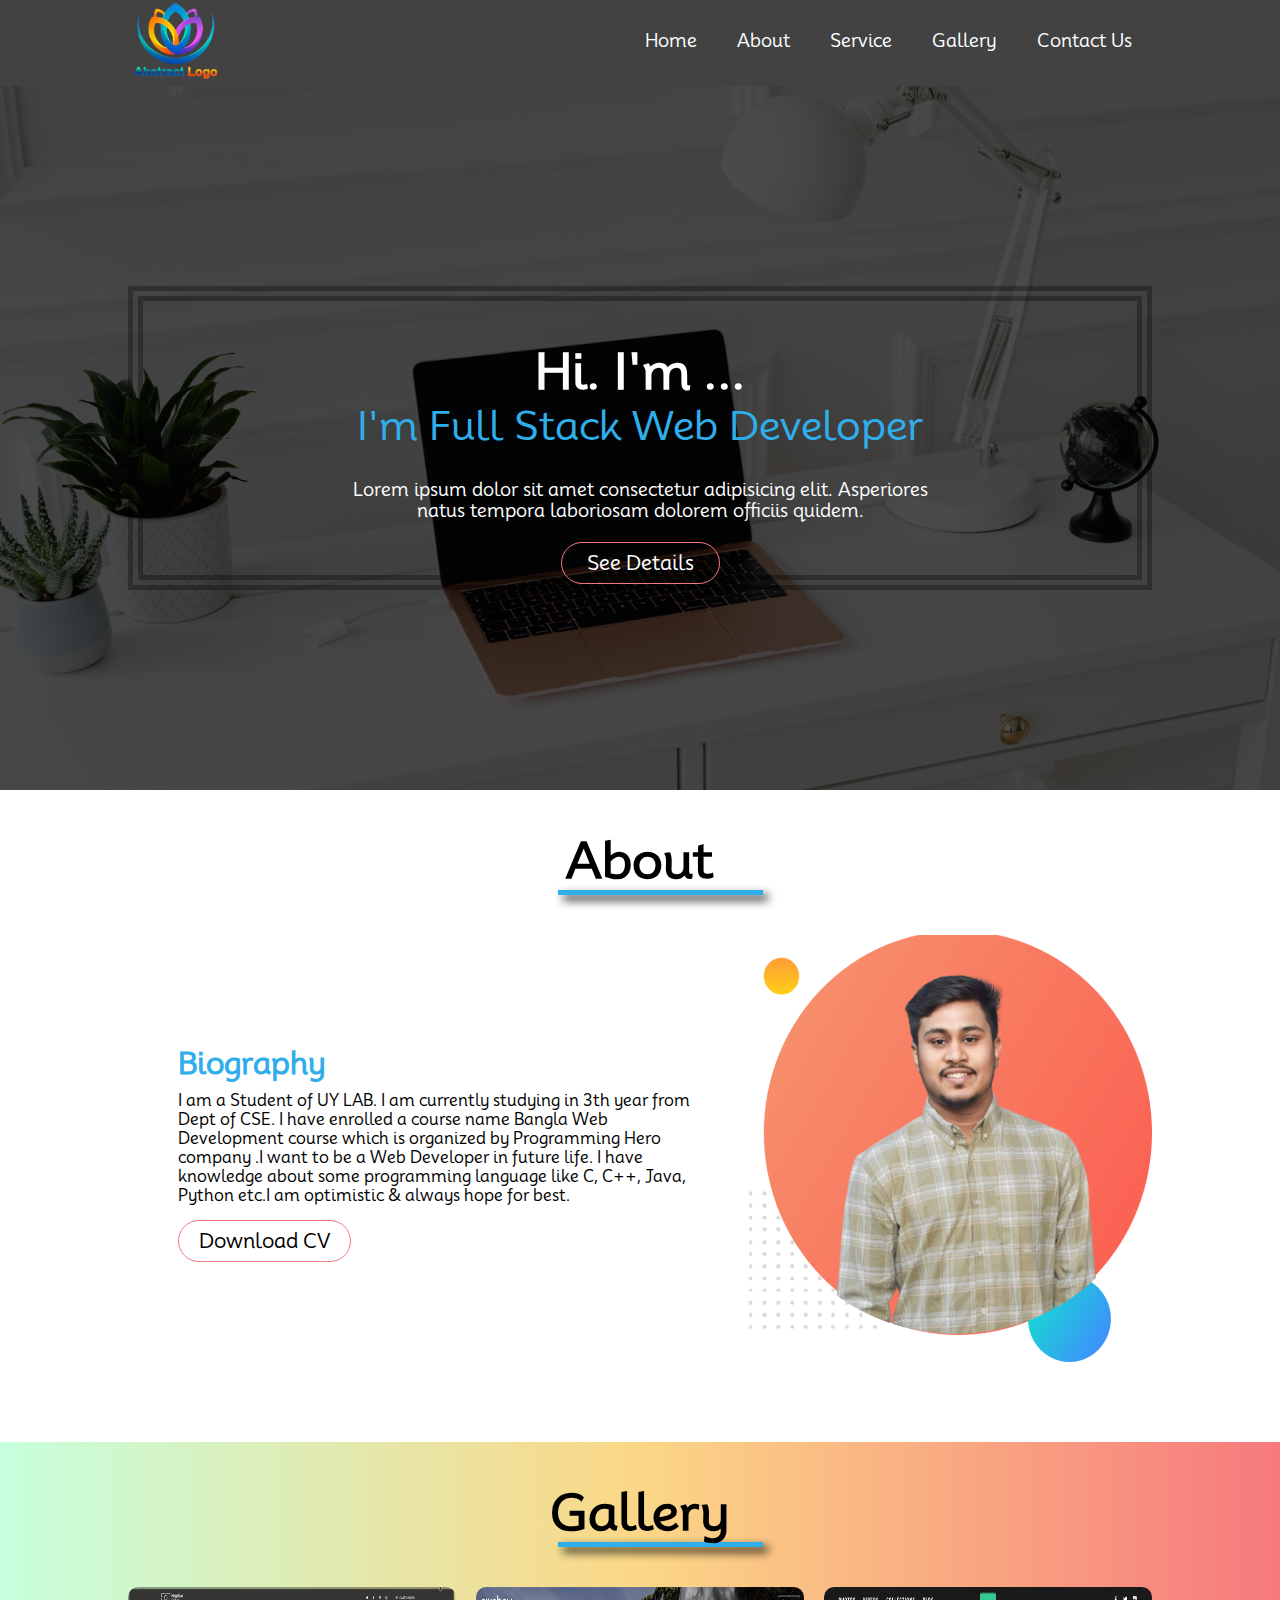
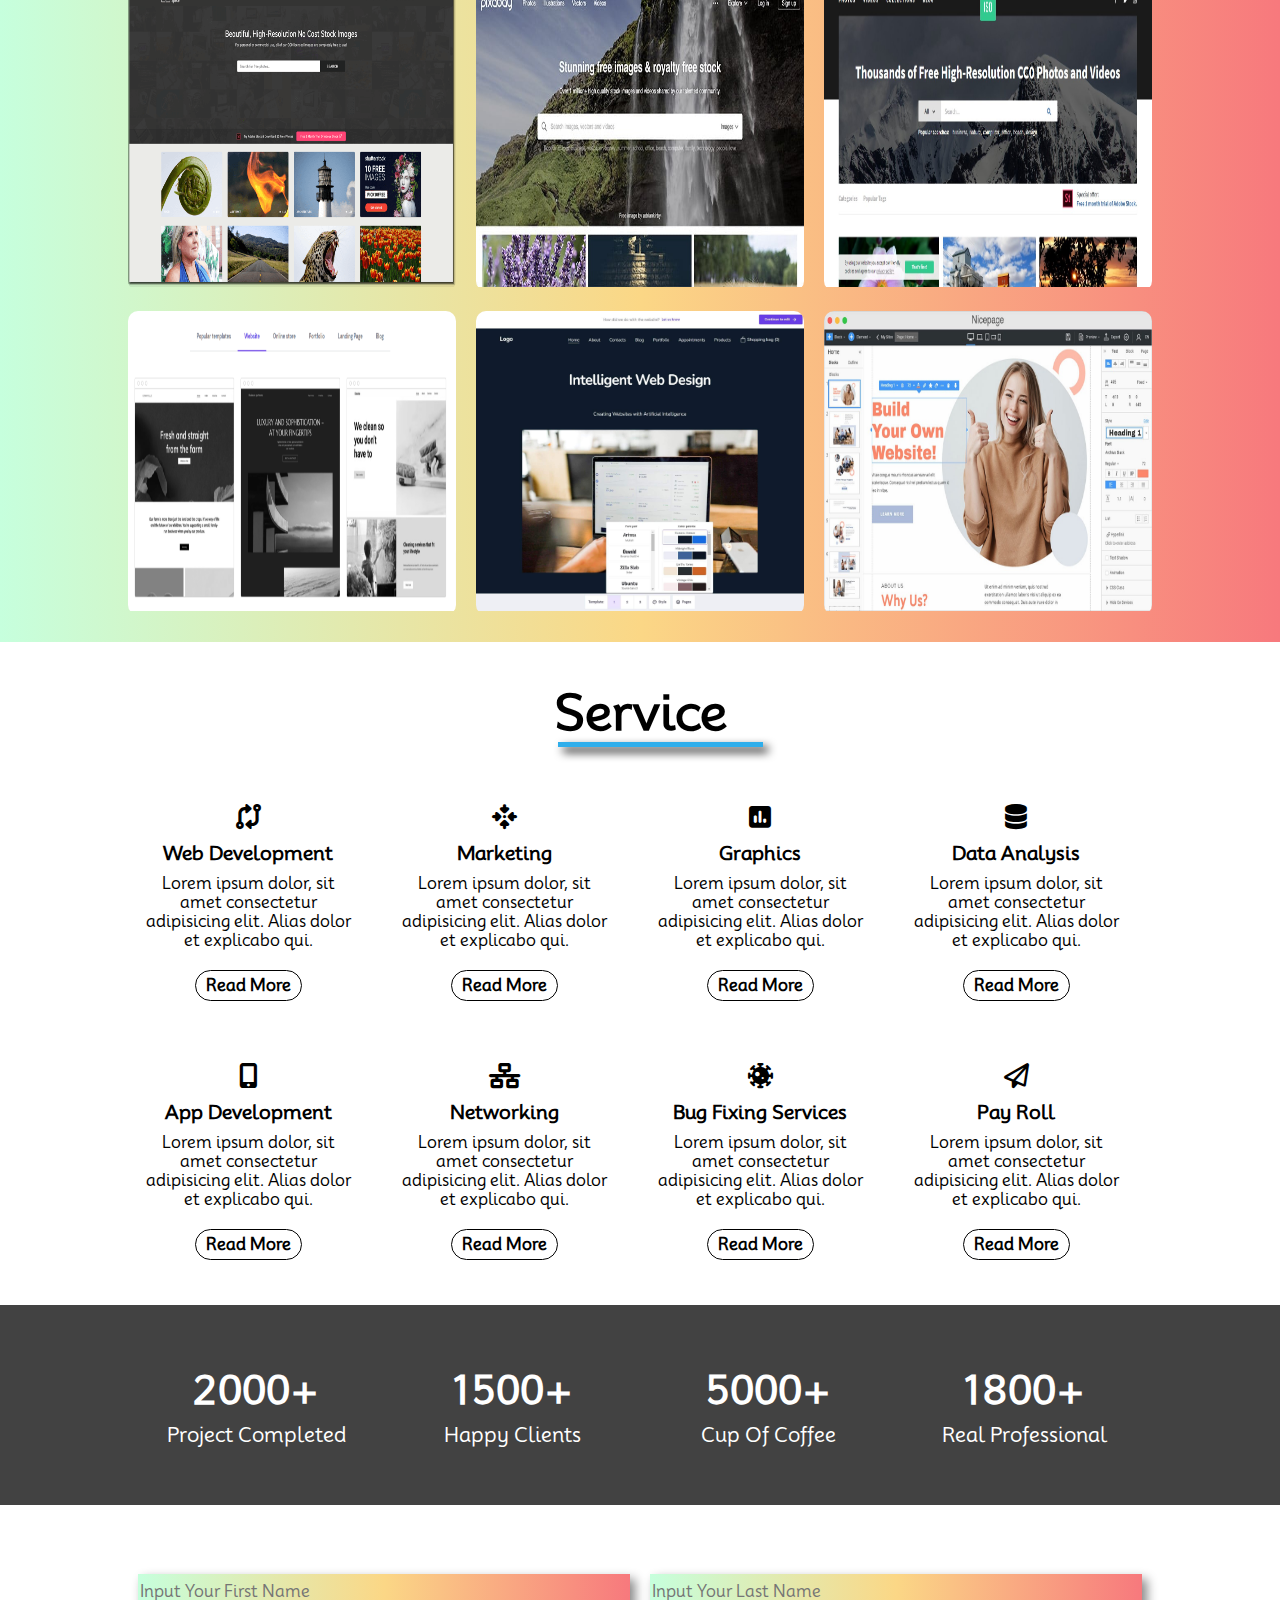
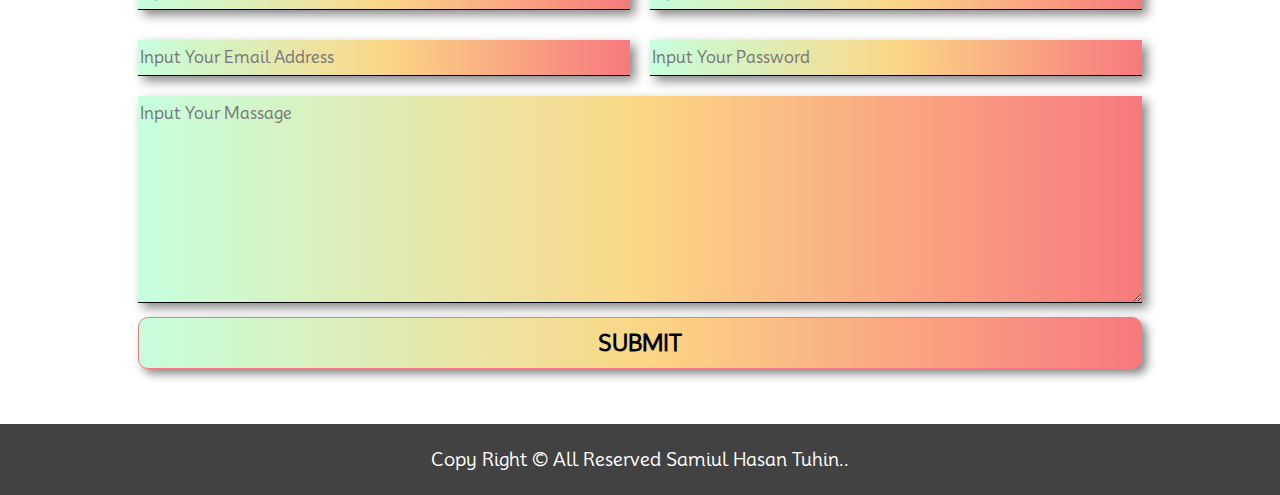
<file: index.html>
<!DOCTYPE html>
<html lang="en">
<head>
    <meta charset="UTF-8">
    <meta name="viewport" content="width=device-width, initial-scale=1.0">
    <title>class-10</title>
    <link rel="preconnect" href="https://fonts.googleapis.com">
    <link rel="preconnect" href="https://fonts.gstatic.com" crossorigin>
    <link href="https://fonts.googleapis.com/css2?family=Montserrat:wght@100;200;400;500;600;700;800&family=Mooli&display=swap" rel="stylesheet">
    <link rel="stylesheet" href="css/all.css">
    <link rel="stylesheet" href="css/style.css">
</head>
<body>


    <!-- header section start  -->
    <nav>
        <div class="container">
            <div class="logo">
                <img src="image/logo.png" alt="">
            </div>
            <div class="menu">
                <ul>
                    <li><a href="index.html">Home</a></li>
                    <li><a href="about.html">About</a></li>
                    <li><a href="service.html">Service</a></li>
                    <li><a href="gallery.html">Gallery</a></li>
                    <li><a href="contact.html">Contact Us</a></li>
                </ul>
            </div>
        </div>
        <div class="clear"></div>
    </nav>
    <!-- header section end  -->

    <!-- banner section start  -->
    <div id="banner">
        <div class="banner_overlay">
            <div class="container">
                <div class="banner_content">
                    <h1>Hi. I'm ...</h1>
                    <h2>I'm Full Stack Web Developer</h2>
                    <p>Lorem ipsum dolor sit amet consectetur adipisicing elit. Asperiores natus tempora laboriosam dolorem officiis quidem.</p>
                    <a href="#">See Details</a>
                </div>
            </div>
        </div>
    </div>

    <!-- banner section end  -->

    <!-- about section start  -->
    <section id="about">
        <div class="container">
                <h1>About</h1>
                <div class="line"></div>
            <div class="about_main">
                <div class="about_content">
                    <h2>Biography</h2>
                    <p>I am a Student of UY LAB. I am currently studying in 3th year from Dept of CSE. I have enrolled a course name Bangla Web Development course which is organized by Programming Hero company .I want to be a Web Developer in future life. I have knowledge about some programming language like C, C++, Java, Python etc.I am optimistic & always hope for best.</p>
                    <a href="#">Download CV</a>
                </div>
                <div class="about_image">
                    <img src="image/tuhin.png" alt="">
                </div>
            </div>
        </div>
    </section>

    <!-- about section end  -->

    <!-- Gallery section start  -->
    <div id="gallery">
        <div class="container">
            <h1>Gallery</h1>
            <div class="line"></div>
            <div class="gallery_image">
                <img src="image/gallery_1.png" alt="">
                <div class="gallery_img_overlay">
                    <a href="#"><i class="fa-solid fa-link"></i></a>
                </div>
            </div>
            <div class="gallery_image image_middle">
                <img src="image/gallery_2.jpg" alt="">
                <div class="gallery_img_overlay">
                    <a href="#"><i class="fa-solid fa-link"></i></a>
                </div>
            </div>
            <div class="gallery_image">
                <img src="image/gallery_4.jpg" alt="">
                <div class="gallery_img_overlay">
                    <a href="#"><i class="fa-solid fa-link"></i></a>
                </div>
            </div>
            <div class="gallery_image">
                <img src="image/gallery1.png" alt="">
                <div class="gallery_img_overlay">
                    <a href="#"><i class="fa-solid fa-link"></i></a>
                </div>
            </div>
            <div class="gallery_image  image_middle">
                <img src="image/gallery1.jpg " alt="">
                <div class="gallery_img_overlay">
                    <a href="#"><i class="fa-solid fa-link"></i></a>
                </div>
            </div>
            <div class="gallery_image">
                <img src="image/gallery.jpg" alt="">
                <div class="gallery_img_overlay">
                    <a href="#"><i class="fa-solid fa-link"></i></a>
                </div>
            </div>

        </div>
    </div>
    <!-- Gallery section end  -->

     <!-- service section start  -->
     <section id="service">
        <div class="container">
            <h1>Service</h1>
            <div class="line"></div>

            <div class="service_main">
                <a href="#" class="service_icon"><i class="fa-solid fa-code-compare"></i></a>
                <h3>Web Development</h3>
                <p>Lorem ipsum dolor, sit amet consectetur adipisicing elit. Alias dolor et explicabo qui.</p>
                <a href="#" class="service_read">Read More</a>
            </div>
            <div class="service_main margin_class">
                <a href="#" class="service_icon"><i class="fa-solid fa-arrows-to-dot"></i></a>
                <h3>Marketing</h3>
                <p>Lorem ipsum dolor, sit amet consectetur adipisicing elit. Alias dolor et explicabo qui.</p>
                <a href="#" class="service_read">Read More</a>
            </div>
            <div class="service_main margin_class_right">
                <a href="#" class="service_icon"><i class="fa-solid fa-square-poll-vertical"></i></a>
                <h3>Graphics</h3>
                <p>Lorem ipsum dolor, sit amet consectetur adipisicing elit. Alias dolor et explicabo qui.</p>
                <a href="#" class="service_read">Read More</a>
            </div>
            <div class="service_main">
                <a href="#" class="service_icon"><i class="fa-solid fa-database"></i></a>
                <h3>Data Analysis</h3>
                <p>Lorem ipsum dolor, sit amet consectetur adipisicing elit. Alias dolor et explicabo qui.</p>
                <a href="#" class="service_read">Read More</a>
            </div>

            <div class="service_main">
                <a href="#" class="service_icon"><i class="fa-solid fa-mobile-screen-button"></i></a>
                <h3>App Development</h3>
                <p>Lorem ipsum dolor, sit amet consectetur adipisicing elit. Alias dolor et explicabo qui.</p>
                <a href="#" class="service_read">Read More</a>
            </div>
            <div class="service_main margin_class">
                <a href="#" class="service_icon"><i class="fa-solid fa-network-wired"></i></a>
                <h3>Networking</h3>
                <p>Lorem ipsum dolor, sit amet consectetur adipisicing elit. Alias dolor et explicabo qui.</p>
                <a href="#" class="service_read">Read More</a>
            </div>
            <div class="service_main margin_class_right">
                <a href="#" class="service_icon"><i class="fa-solid fa-virus-covid"></i></a>
                <h3>Bug Fixing Services</h3>
                <p>Lorem ipsum dolor, sit amet consectetur adipisicing elit. Alias dolor et explicabo qui.</p>
                <a href="#" class="service_read">Read More</a>
            </div>
            <div class="service_main">
                <a href="#" class="service_icon"><i class="fa-regular fa-paper-plane"></i></a>
                <h3>Pay Roll</h3>
                <p>Lorem ipsum dolor, sit amet consectetur adipisicing elit. Alias dolor et explicabo qui.</p>
                <a href="#" class="service_read">Read More</a>
            </div>

        </div>
        <div class="clear"></div>
     </section>
     <!-- service section end  -->

     <!-- number section start  -->
     <div id="number">
        <div class="container">
            <div class="number_main">
                <h2>2000+</h2>
                <p>Project Completed</p>
            </div>
            <div class="number_main">
                <h2>1500+</h2>
                <p>Happy Clients</p>
            </div>
            <div class="number_main">
                <h2>5000+</h2>
                <p>Cup Of Coffee</p>
            </div>
            <div class="number_main">
                <h2>1800+</h2>
                <p>Real Professional</p>
            </div>
        </div>
     </div>
     <!-- number section end  -->
     <!-- contact form start  -->

     <section id="contact">
        <div class="container">
            <!-- form start  -->
            <form action="" class="main_form" >
                <input class="input_name_f" type="text" placeholder="Input Your First Name" required>
                <input class="input_name_l" type="text" placeholder="Input Your Last Name" required>
                <input class="input_email" type="email" placeholder="Input Your Email Address" required>
                <input class="input_pass" type="password" placeholder="Input Your Password" required>
                <textarea class="input_mass" name="" id="" cols="30" rows="10" placeholder="Input Your Massage" required></textarea>
                <button class="submit" type="submit">submit</button>
            </form>
            <!-- form end  -->
        </div>
     </section>

     
     <!-- contact form end  -->

     <!-- footer section  start  -->

     <footer id="footer">
        <div class="container">
            <div class="footer_text">
                <p>Copy right &copy; All Reserved Samiul Hasan Tuhin..</p>
            </div>
        </div>
     </footer>

     <!-- footer section  end  -->





    
</body>
</html>
</file>
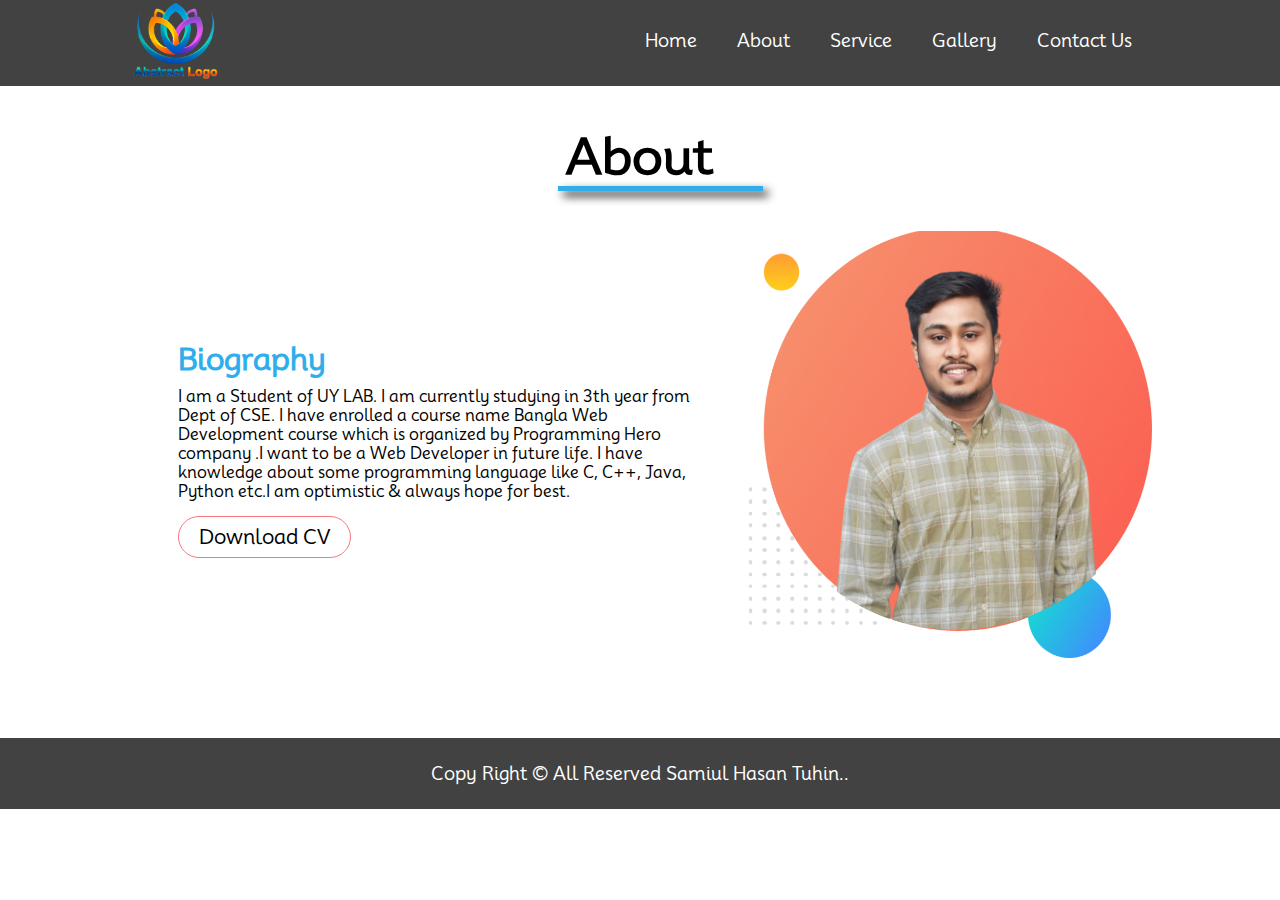
<file: about.html>
<!DOCTYPE html>
<html lang="en">
<head>
    <meta charset="UTF-8">
    <meta name="viewport" content="width=device-width, initial-scale=1.0">
    <title>class-10</title>
    <link rel="preconnect" href="https://fonts.googleapis.com">
    <link rel="preconnect" href="https://fonts.gstatic.com" crossorigin>
    <link href="https://fonts.googleapis.com/css2?family=Montserrat:wght@100;200;400;500;600;700;800&family=Mooli&display=swap" rel="stylesheet">
    <link rel="stylesheet" href="css/all.css">
    <link rel="stylesheet" href="css/style.css">
</head>
<body>


     <!-- header section start  -->
     <nav>
        <div class="container">
            <div class="logo">
                <img src="image/logo.png" alt="">
            </div>
            <div class="menu">
                <ul>
                    <li><a href="index.html">Home</a></li>
                    <li><a href="about.html">About</a></li>
                    <li><a href="service.html">Service</a></li>
                    <li><a href="gallery.html">Gallery</a></li>
                    <li><a href="contact.html">Contact Us</a></li>
                </ul>
            </div>
        </div>
        <div class="clear"></div>
    </nav>
    <!-- header section end  -->


    <!-- about section start  -->
    <section id="about">
        <div class="container">
                <h1>About</h1>
                <div class="line"></div>
            <div class="about_main">
                <div class="about_content">
                    <h2>Biography</h2>
                    <p>I am a Student of UY LAB. I am currently studying in 3th year from Dept of CSE. I have enrolled a course name Bangla Web Development course which is organized by Programming Hero company .I want to be a Web Developer in future life. I have knowledge about some programming language like C, C++, Java, Python etc.I am optimistic & always hope for best.</p>
                    <a href="#">Download CV</a>
                </div>
                <div class="about_image">
                    <img src="image/tuhin.png" alt="">
                </div>
            </div>
        </div>
    </section>

    <!-- about section end  -->

 
     <!-- footer section  start  -->

     <footer id="footer">
        <div class="container">
            <div class="footer_text">
                <p>Copy right &copy; All Reserved Samiul Hasan Tuhin..</p>
            </div>
        </div>
     </footer>

     <!-- footer section  end  -->





    
</body>
</html>
</file>
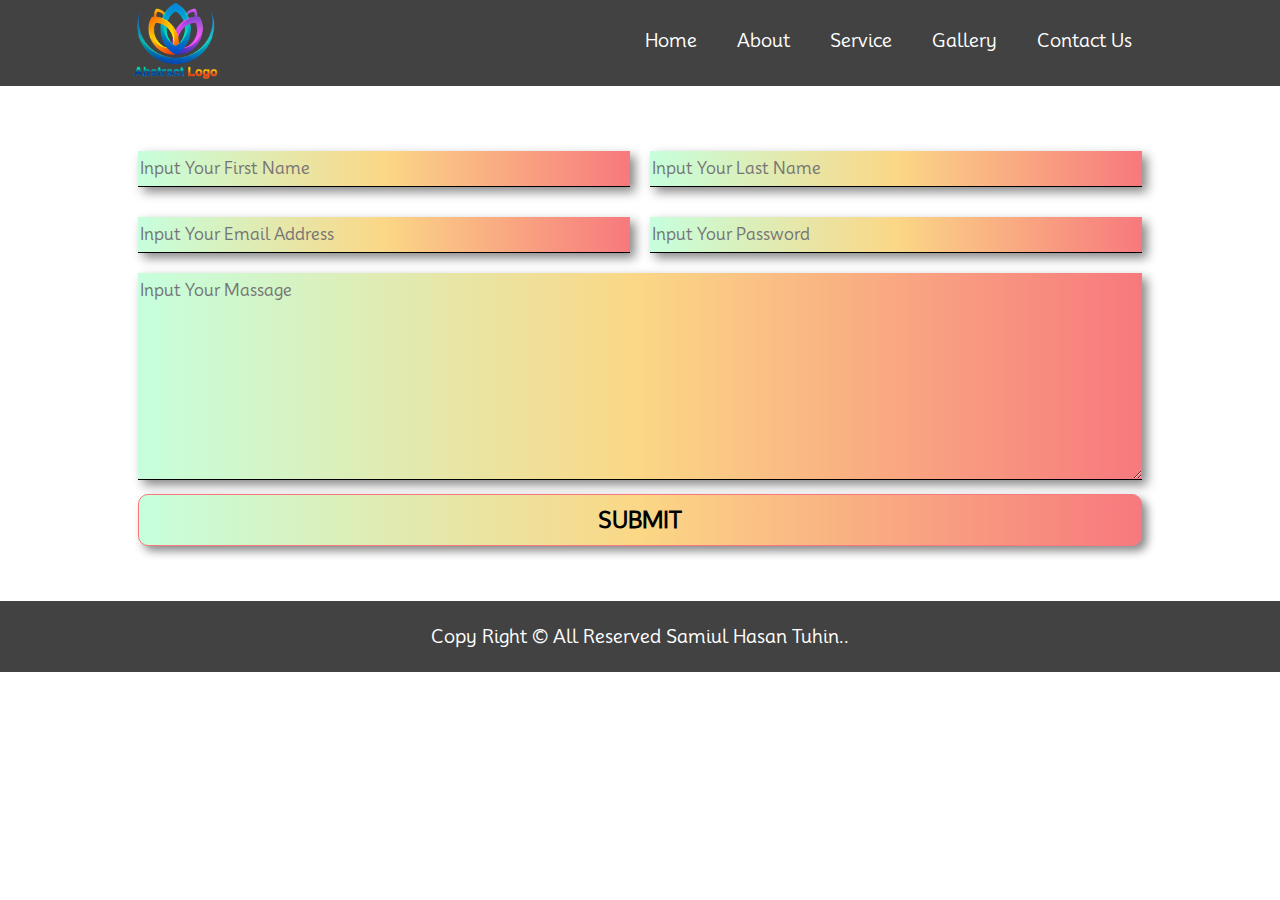
<file: contact.html>
<!DOCTYPE html>
<html lang="en">
<head>
    <meta charset="UTF-8">
    <meta name="viewport" content="width=device-width, initial-scale=1.0">
    <title>class-10</title>
    <link rel="preconnect" href="https://fonts.googleapis.com">
    <link rel="preconnect" href="https://fonts.gstatic.com" crossorigin>
    <link href="https://fonts.googleapis.com/css2?family=Montserrat:wght@100;200;400;500;600;700;800&family=Mooli&display=swap" rel="stylesheet">
    <link rel="stylesheet" href="css/all.css">
    <link rel="stylesheet" href="css/style.css">
</head>
<body>


     <!-- header section start  -->
     <nav>
        <div class="container">
            <div class="logo">
                <img src="image/logo.png" alt="">
            </div>
            <div class="menu">
                <ul>
                    <li><a href="index.html">Home</a></li>
                    <li><a href="about.html">About</a></li>
                    <li><a href="service.html">Service</a></li>
                    <li><a href="gallery.html">Gallery</a></li>
                    <li><a href="contact.html">Contact Us</a></li>
                </ul>
            </div>
        </div>
        <div class="clear"></div>
    </nav>
    <!-- header section end  -->

 
     <!-- contact form start  -->

     <section id="contact">
        <div class="container">
            <!-- form start  -->
            <form action="" class="main_form" >
                <input class="input_name_f" type="text" placeholder="Input Your First Name" required>
                <input class="input_name_l" type="text" placeholder="Input Your Last Name" required>
                <input class="input_email" type="email" placeholder="Input Your Email Address" required>
                <input class="input_pass" type="password" placeholder="Input Your Password" required>
                <textarea class="input_mass" name="" id="" cols="30" rows="10" placeholder="Input Your Massage" required></textarea>
                <button class="submit" type="submit">submit</button>
            </form>
            <!-- form end  -->
        </div>
     </section>

     
     <!-- contact form end  -->

     <!-- footer section  start  -->

     <footer id="footer">
        <div class="container">
            <div class="footer_text">
                <p>Copy right &copy; All Reserved Samiul Hasan Tuhin..</p>
            </div>
        </div>
     </footer>

     <!-- footer section  end  -->





    
</body>
</html>
</file>
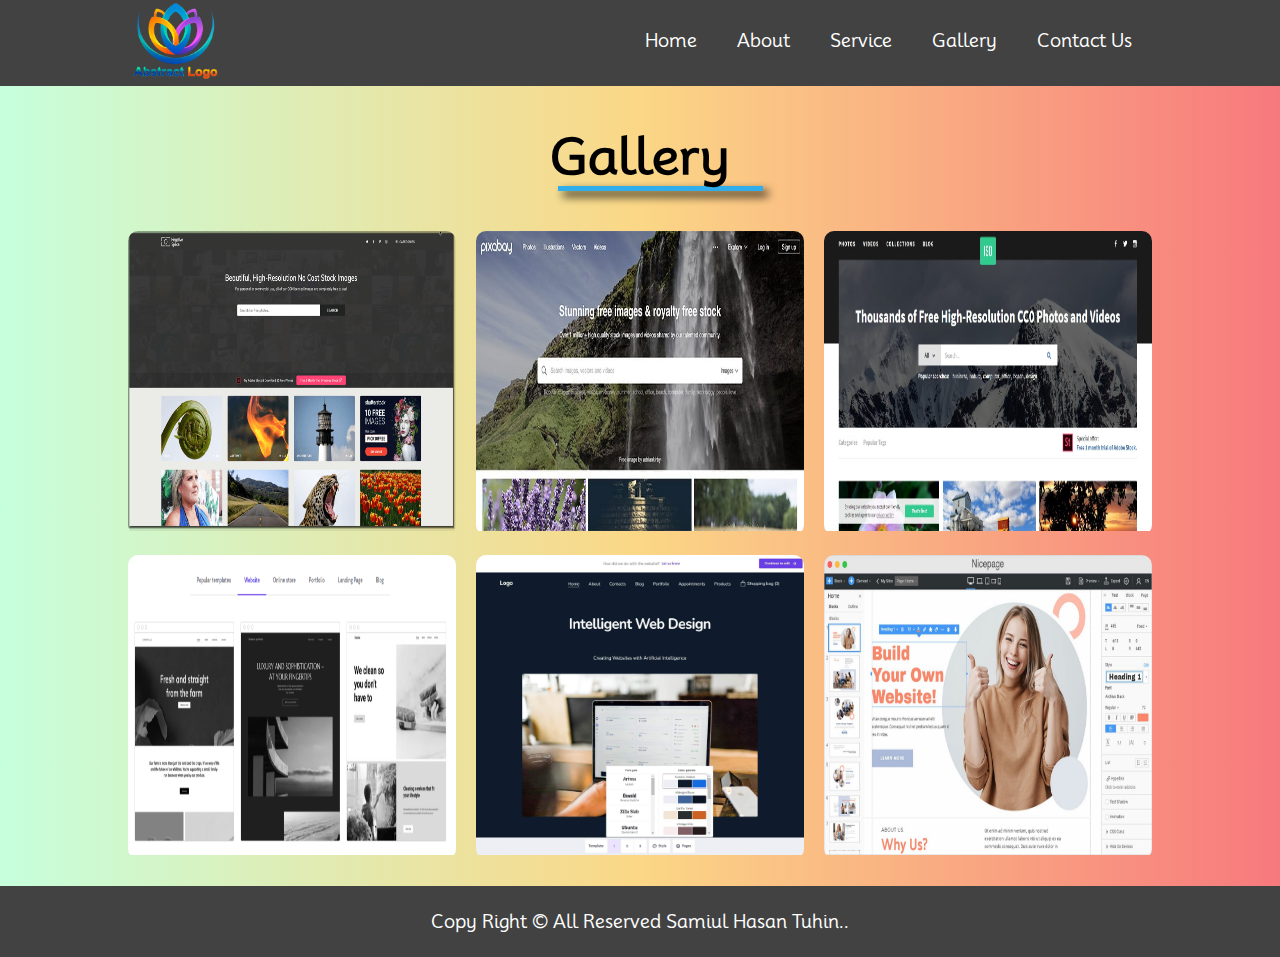
<file: gallery.html>
<!DOCTYPE html>
<html lang="en">
<head>
    <meta charset="UTF-8">
    <meta name="viewport" content="width=device-width, initial-scale=1.0">
    <title>class-10</title>
    <link rel="preconnect" href="https://fonts.googleapis.com">
    <link rel="preconnect" href="https://fonts.gstatic.com" crossorigin>
    <link href="https://fonts.googleapis.com/css2?family=Montserrat:wght@100;200;400;500;600;700;800&family=Mooli&display=swap" rel="stylesheet">
    <link rel="stylesheet" href="css/all.css">
    <link rel="stylesheet" href="css/style.css">
</head>
<body>


     <!-- header section start  -->
     <nav>
        <div class="container">
            <div class="logo">
                <img src="image/logo.png" alt="">
            </div>
            <div class="menu">
                <ul>
                    <li><a href="index.html">Home</a></li>
                    <li><a href="about.html">About</a></li>
                    <li><a href="service.html">Service</a></li>
                    <li><a href="gallery.html">Gallery</a></li>
                    <li><a href="contact.html">Contact Us</a></li>
                </ul>
            </div>
        </div>
        <div class="clear"></div>
    </nav>
    <!-- header section end  -->

    <!-- Gallery section start  -->
    <div id="gallery">
        <div class="container">
            <h1>Gallery</h1>
            <div class="line"></div>
            <div class="gallery_image">
                <img src="image/gallery_1.png" alt="">
                <div class="gallery_img_overlay">
                    <a href="#"><i class="fa-solid fa-link"></i></a>
                </div>
            </div>
            <div class="gallery_image image_middle">
                <img src="image/gallery_2.jpg" alt="">
                <div class="gallery_img_overlay">
                    <a href="#"><i class="fa-solid fa-link"></i></a>
                </div>
            </div>
            <div class="gallery_image">
                <img src="image/gallery_4.jpg" alt="">
                <div class="gallery_img_overlay">
                    <a href="#"><i class="fa-solid fa-link"></i></a>
                </div>
            </div>
            <div class="gallery_image">
                <img src="image/gallery1.png" alt="">
                <div class="gallery_img_overlay">
                    <a href="#"><i class="fa-solid fa-link"></i></a>
                </div>
            </div>
            <div class="gallery_image  image_middle">
                <img src="image/gallery1.jpg " alt="">
                <div class="gallery_img_overlay">
                    <a href="#"><i class="fa-solid fa-link"></i></a>
                </div>
            </div>
            <div class="gallery_image">
                <img src="image/gallery.jpg" alt="">
                <div class="gallery_img_overlay">
                    <a href="#"><i class="fa-solid fa-link"></i></a>
                </div>
            </div>

        </div>
    </div>
    <!-- Gallery section end  -->


     <!-- footer section  start  -->

     <footer id="footer">
        <div class="container">
            <div class="footer_text">
                <p>Copy right &copy; All Reserved Samiul Hasan Tuhin..</p>
            </div>
        </div>
     </footer>

     <!-- footer section  end  -->





    
</body>
</html>
</file>
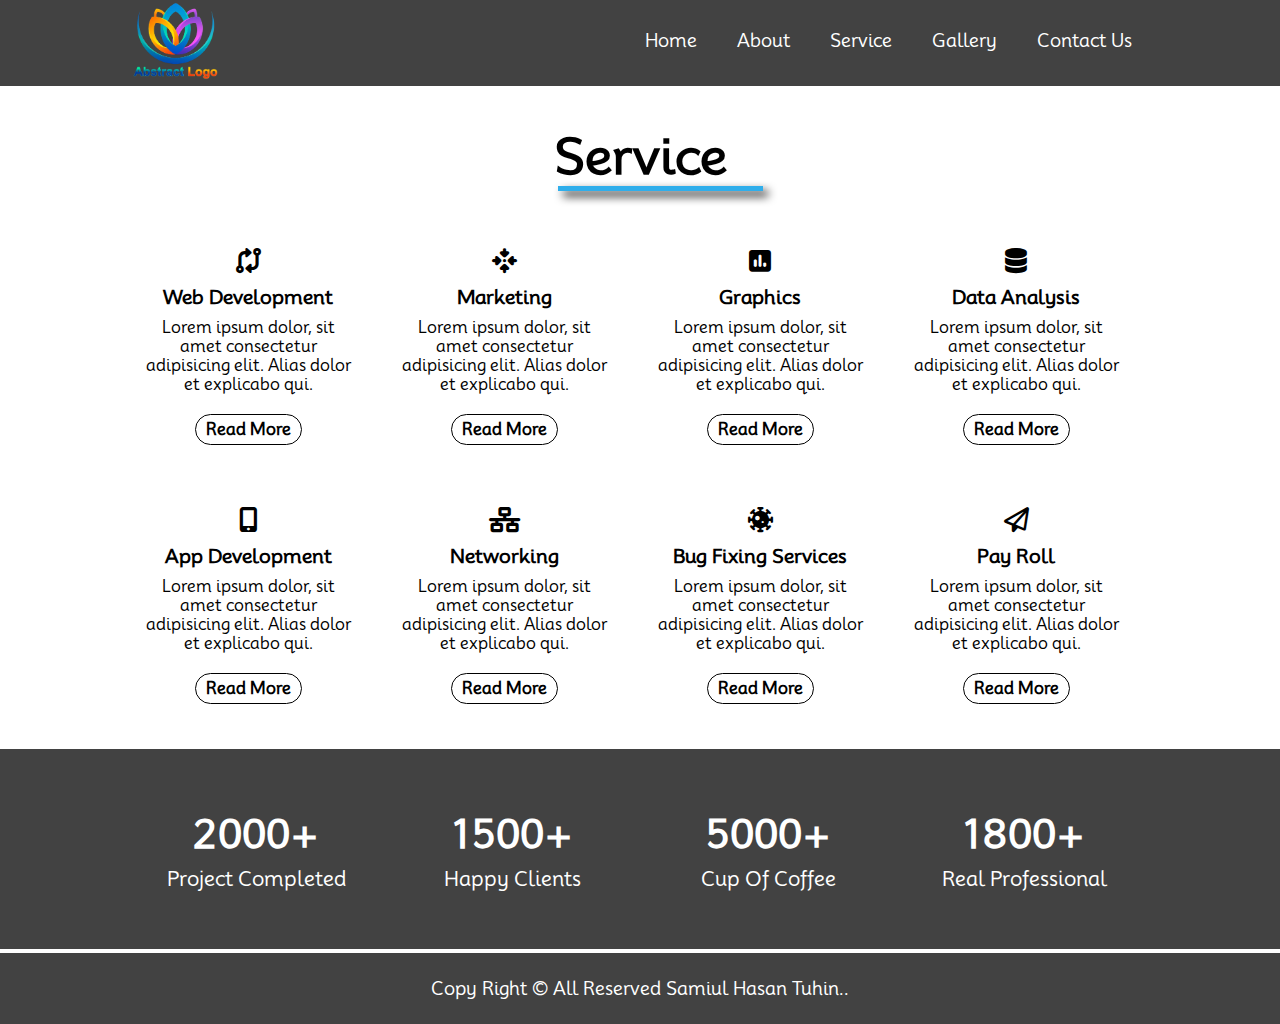
<file: service.html>
<!DOCTYPE html>
<html lang="en">
<head>
    <meta charset="UTF-8">
    <meta name="viewport" content="width=device-width, initial-scale=1.0">
    <title>class-10</title>
    <link rel="preconnect" href="https://fonts.googleapis.com">
    <link rel="preconnect" href="https://fonts.gstatic.com" crossorigin>
    <link href="https://fonts.googleapis.com/css2?family=Montserrat:wght@100;200;400;500;600;700;800&family=Mooli&display=swap" rel="stylesheet">
    <link rel="stylesheet" href="css/all.css">
    <link rel="stylesheet" href="css/style.css">
</head>
<body>


     <!-- header section start  -->
     <nav>
        <div class="container">
            <div class="logo">
                <img src="image/logo.png" alt="">
            </div>
            <div class="menu">
                <ul>
                    <li><a href="index.html">Home</a></li>
                    <li><a href="about.html">About</a></li>
                    <li><a href="service.html">Service</a></li>
                    <li><a href="gallery.html">Gallery</a></li>
                    <li><a href="contact.html">Contact Us</a></li>
                </ul>
            </div>
        </div>
        <div class="clear"></div>
    </nav>
    <!-- header section end  -->

     <!-- service section start  -->
     <section id="service">
        <div class="container">
            <h1>Service</h1>
            <div class="line"></div>

            <div class="service_main">
                <a href="#" class="service_icon"><i class="fa-solid fa-code-compare"></i></a>
                <h3>Web Development</h3>
                <p>Lorem ipsum dolor, sit amet consectetur adipisicing elit. Alias dolor et explicabo qui.</p>
                <a href="#" class="service_read">Read More</a>
            </div>
            <div class="service_main margin_class">
                <a href="#" class="service_icon"><i class="fa-solid fa-arrows-to-dot"></i></a>
                <h3>Marketing</h3>
                <p>Lorem ipsum dolor, sit amet consectetur adipisicing elit. Alias dolor et explicabo qui.</p>
                <a href="#" class="service_read">Read More</a>
            </div>
            <div class="service_main margin_class_right">
                <a href="#" class="service_icon"><i class="fa-solid fa-square-poll-vertical"></i></a>
                <h3>Graphics</h3>
                <p>Lorem ipsum dolor, sit amet consectetur adipisicing elit. Alias dolor et explicabo qui.</p>
                <a href="#" class="service_read">Read More</a>
            </div>
            <div class="service_main">
                <a href="#" class="service_icon"><i class="fa-solid fa-database"></i></a>
                <h3>Data Analysis</h3>
                <p>Lorem ipsum dolor, sit amet consectetur adipisicing elit. Alias dolor et explicabo qui.</p>
                <a href="#" class="service_read">Read More</a>
            </div>

            <div class="service_main">
                <a href="#" class="service_icon"><i class="fa-solid fa-mobile-screen-button"></i></a>
                <h3>App Development</h3>
                <p>Lorem ipsum dolor, sit amet consectetur adipisicing elit. Alias dolor et explicabo qui.</p>
                <a href="#" class="service_read">Read More</a>
            </div>
            <div class="service_main margin_class">
                <a href="#" class="service_icon"><i class="fa-solid fa-network-wired"></i></a>
                <h3>Networking</h3>
                <p>Lorem ipsum dolor, sit amet consectetur adipisicing elit. Alias dolor et explicabo qui.</p>
                <a href="#" class="service_read">Read More</a>
            </div>
            <div class="service_main margin_class_right">
                <a href="#" class="service_icon"><i class="fa-solid fa-virus-covid"></i></a>
                <h3>Bug Fixing Services</h3>
                <p>Lorem ipsum dolor, sit amet consectetur adipisicing elit. Alias dolor et explicabo qui.</p>
                <a href="#" class="service_read">Read More</a>
            </div>
            <div class="service_main">
                <a href="#" class="service_icon"><i class="fa-regular fa-paper-plane"></i></a>
                <h3>Pay Roll</h3>
                <p>Lorem ipsum dolor, sit amet consectetur adipisicing elit. Alias dolor et explicabo qui.</p>
                <a href="#" class="service_read">Read More</a>
            </div>

        </div>
        <div class="clear"></div>
     </section>
     <!-- service section end  -->
      <!-- number section start  -->
      <div id="number" class="service_number">
        <div class="container">
            <div class="number_main">
                <h2>2000+</h2>
                <p>Project Completed</p>
            </div>
            <div class="number_main">
                <h2>1500+</h2>
                <p>Happy Clients</p>
            </div>
            <div class="number_main">
                <h2>5000+</h2>
                <p>Cup Of Coffee</p>
            </div>
            <div class="number_main">
                <h2>1800+</h2>
                <p>Real Professional</p>
            </div>
        </div>
     </div>
     <!-- number section end  -->

     <!-- footer section  start  -->

     <footer id="footer">
        <div class="container">
            <div class="footer_text">
                <p>Copy right &copy; All Reserved Samiul Hasan Tuhin..</p>
            </div>
        </div>
     </footer>

     <!-- footer section  end  -->





    
</body>
</html>
</file>
<file: css/style.css>
*{
    margin: 0;
    padding: 0;
    outline: none;
    box-sizing: border-box;
}
body{
    font-family: 'Montserrat', sans-serif;
    font-family: 'Mooli', sans-serif;
}
ul{
    list-style: none;
}
a{
    text-decoration: none;
}
/* header start  */
.clear{
    clear: both;
}
nav{
    background-color: #424242;
    /* background-image: linear-gradient(to right,  #f7797d , #fbd786 ,#c6ffdd); */
}
.container{
    width: 80%;
    margin: 0 auto;
}
.logo{
    width: 30%;
    float: left;
}
.logo img{
    width: 30%;
    height: 100%;
    cursor: pointer;
}
.menu{
    width: 70%;
    float: left;
}
.menu ul{
    float: right;
}
.menu ul li {
    float: left;
    margin-top: 30px;
}
.menu ul li a{
    color:white;
    font-size: 18px;
    padding: 10px 20px;
    transition: all linear .5s;

}
.menu ul li a:hover {
    background-image: linear-gradient(to right, #c6ffdd, #fbd786, #f7797d);
    border-radius: 30px;
    color: black;
    transition: all linear .5s;
}
/* banner start  */

#banner{
    background-image: url(../image/banner.jpg);
    background-position: center;
    background-repeat: no-repeat;
    background-size: cover;

}
.banner_overlay{
    background-color: rgba(0, 0, 0, .7);
    padding: 200px 0;
}
.banner_content{
    text-align: center;
    padding: 0 20%;
    border: 15px double rgba(0, 0, 0, .3);
}
.banner_content h1{
    color: white;
    font-weight: 700;
    font-size: 50px;
}
.banner_content h2{
    color: #2FAEEB;
    font-weight: 500;
    font-size: 40px;

}
.banner_content p{
    color: white;
    font-weight: 400;
    font-size: 18px;
    padding: 30px 0;
}
.banner_content a{
    padding: 8px 25px;
    font-size: 20px;
    color: white;
    margin-bottom: 20px;
    border: 1px solid #f7797d;
    border-radius: 30px;
    transition: all linear .5s;
}
.banner_content a:hover{
    background-image: linear-gradient(to right, #c6ffdd, #fbd786, #f7797d);
    /* background-image: linear-gradient(120deg, #d4fc79 0%, #96e6a1 100%); */
    color: black;
    transition: all linear .5s;
    border: none;
}
/* About start  */
.about_main{
    display: flex;
    margin-bottom: 80px;
}
.container h1{
    text-align: center;
    padding-top: 40px;
    font-size: 50px ;
}
.line{
    width: 20%;
    height: 5px;
    background-color: #2FAEEB;
    text-align: center;
    align-items: center;
    justify-content: center;
    margin-left: 430px;
    margin-bottom: 40px;
    box-shadow: 5px 5px 10px black;
}
.about_content{
    width: 60%;
    padding: 100px 50px;
}
.about_content h2{
    font-size: 30px;
    color: #2FAEEB;
    padding: 10px 0;
}
.about_content p{
    font-size: 16px;
    margin-bottom: 15px;
}
.about_content a{
    font-size: 20px;
    color: black;
    border: 1px solid #f7797d;
    padding: 8px 20px;
    border-radius: 30px;
    transition: all linear .5s;
    display: inline-block;
}
.about_content a:hover{
    background-image: linear-gradient(to right, #c6ffdd, #fbd786, #f7797d);
    color: black;
    transition: all linear .5s;
    border: 1px solid black;
}
.about_image{
    width: 40%;
}

.about_image img{
    width: 100%;
    height: 100%;
}
/* gallery start  */
#gallery{
    /* padding-bottom: 50px; */
    /* background-color: rgba(0, 0, 0, .7); */
    background-image: linear-gradient(to right, #c6ffdd, #fbd786, #f7797d);
    height: 800px;
    width: 100%;
}
.gallery_image{
    width: 32%;
    float: left;
    position: relative;
    overflow: hidden;
    border-radius: 10px;
    margin-bottom: 20px;
}
.gallery_image img{
    width: 100%;
    height: 300px;
    transition: all linear .5s;
}
.gallery_image:hover img{
    transform: scale(1.3);
    transition: all linear .5s;
}
.gallery_img_overlay{
    position: absolute;
    top: 0;
    left: 0;
    width: 100%;
    height: 100%;
    background-color: rgba(0, 0, 0, .5);
    display:flex;
    align-items: center;
    justify-content: center;
    text-align: center;
    transform: scale(0);
    transition: all linear .5s;
}
.gallery_img_overlay a{
    color: #f7797d;
    font-size: 30px;
}
.gallery_image:hover .gallery_img_overlay{
    transform: scale(1);
    transition: all linear .5s;
}
.image_middle{
    margin: 0 2%;
}

/* service start  */
#service{
    height: 400px;
    width: 100%;
}
.service_main{
    width: 23.5%;
    float: left;
    /* border: 1px solid black; */
    text-align: center;
    padding: 15px;
    border-radius: 20px;
    transition: all ease-in-out .5s;
    margin-bottom: 20px;

}
.service_main:hover{
    background-image: linear-gradient(to right, #c6ffdd, #fbd786, #f7797d);
    background-color: #f7797d;
    box-shadow:  0 0 10px 5px rgba(0,0,0,0.6);
    transition: all ease-in-out .5s;

    /* color: white; */

}
.service_main .service_icon{
    font-size: 25px;
    font-weight: 700;
    color: black;
    margin-bottom: 10px;
    display: block;
}
.service_main h3{
    font-size: 19px;
    margin-bottom: 10px;
    font-size: 500;
}
.service_main p{
    font-size: 16px;
    text-align: center;
    margin-bottom: 20px;
}
.service_main .service_read{
    font-size: 16px;
    font-weight: 600;
    color: black;
    padding: 5px 10px;
    border: 1px solid black;
    margin-bottom: 10px;
    border-radius: 30px;
    display: inline-block;
}
.margin_class{
    margin: 0 1.5%;
}
.margin_class_right{
    margin-right: 1.5%;
}
/* number start  */
#number{
    width: 100%;
    height: 200px;
    display: inline-block;
    text-align: center;
    align-items: center;
    justify-content: center;
    padding: 60px 0;
    background-color: #424242;

}
.number_main{
    width: 25%;
    float: left;
    text-align: center;
}
.number_main h2{
    font-size: 40px;
    font-weight: 600;
    color: white;
}
.number_main p{
    font-size: 20px;
    margin-top: 10px;
    color: white;

}
/* contact start  */
#contact{
    /* height: 400px; */
    /* background-color: #424242; */
}
.main_form{
    padding: 50px 0;
}
.main_form .input_name_f{
    width: 48%;
    float: left;
    outline: none;
    padding: 8px 2px;
    margin: 15px 1%;
    border: none;
    border-bottom: 1px solid black;
    box-shadow: 5px 5px 10px #888888;
    font-size: 16px;
    text-transform: capitalize;
    font-family: 'Mooli', sans-serif;
    background-image: linear-gradient(to right, #c6ffdd, #fbd786, #f7797d);
    color: black;

}
/* .main_form .input_name_f::placeholder{
    font-size: 16px;
    text-transform: capitalize;
    font-family: 'Mooli', sans-serif;
} */
.main_form .input_name_l{
    width: 48%;
    outline: none;
    padding: 8px 2px;
    margin: 15px 1%;
    border: none;
    border-bottom: 1px solid black;
    box-shadow: 5px 5px 10px #888888;
    font-size: 16px;
    text-transform: capitalize;
    font-family: 'Mooli', sans-serif;
    background-image: linear-gradient(to right, #c6ffdd, #fbd786, #f7797d);


}
.main_form .input_email{
    width: 48%;
    float: left;
    outline: none;
    padding: 8px 2px;
    margin: 15px 1%;
    border: none;
    border-bottom: 1px solid black;
    box-shadow: 5px 5px 10px #888888;
    font-size: 16px;
    text-transform: capitalize;
    font-family: 'Mooli', sans-serif;
    background-image: linear-gradient(to right, #c6ffdd, #fbd786, #f7797d);

}
.main_form .input_pass{
    width: 48%;
    outline: none;
    padding: 8px 2px;
    margin: 15px 1%;
    border: none;
    border-bottom: 1px solid black;
    box-shadow: 5px 5px 10px #888888;
    font-size: 16px;
    text-transform: capitalize;
    font-family: 'Mooli', sans-serif;
    background-image: linear-gradient(to right, #c6ffdd, #fbd786, #f7797d);

}
.main_form .input_mass{
    width: 98%;
    margin: 5px 1%;
    border: none;
    padding: 8px 2px;
    border-bottom: 1px solid black;
    box-shadow: 5px 5px 10px #888888;
    font-size: 16px;
    text-transform: capitalize;
    font-family: 'Mooli', sans-serif;
    background-image: linear-gradient(to right, #c6ffdd, #fbd786, #f7797d);
}
.main_form .submit{
    width: 98%;
    margin: 5px 1%;
    padding: 12px 2px;
    font-size: 22px;
    text-transform: uppercase;
    font-family: 'Mooli', sans-serif;
    font-weight: 600;
    border-radius: 10px;
    outline: none;
    border: 1px solid #f7797d;
    cursor: pointer;
    transition: all linear .5s;
    background-image: linear-gradient(to right, #c6ffdd, #fbd786, #f7797d);
    box-shadow: 5px 5px 10px #888888;


}
.main_form .submit:hover{
    background-image: linear-gradient(to right, #c6ffdd, #fbd786, #f7797d);
    transition: all linear .5s;
    border: 1px solid black;
}
/* footer start  */
#footer{
    background-color: #424242;
}
.footer_text{
    padding: 25px 0;

}
.footer_text p{
    color: white;
    font-size: 18px;
    font-weight: 400;
    font-family: 'Mooli', sans-serif;
    text-align: center;
    text-transform: capitalize;
}




/* ======================= */

.service_number{
    background-color: white;
}
</file>
